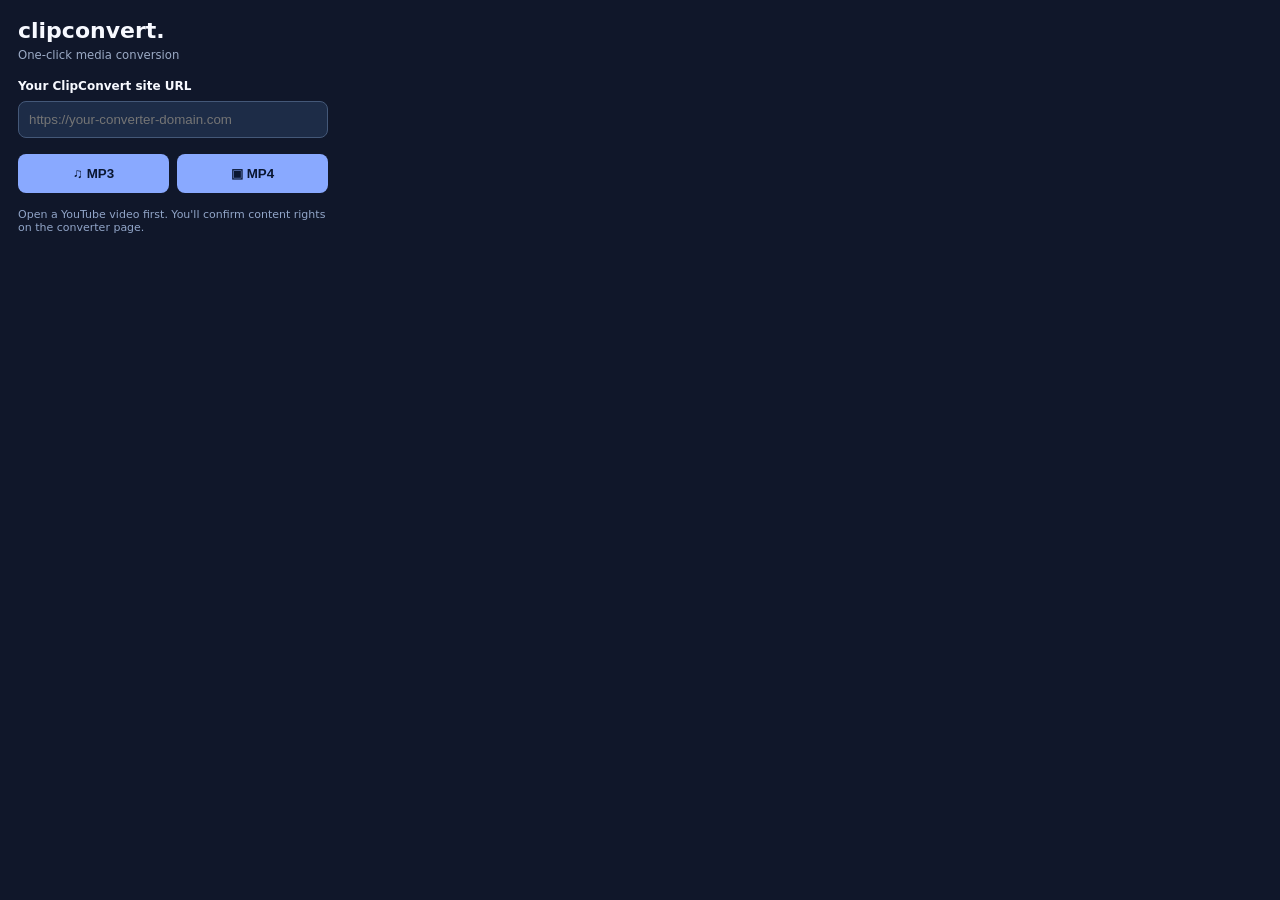
<file: extension/popup.html>
<!doctype html><html lang="en"><head><meta charset="utf-8"><meta name="viewport" content="width=device-width,initial-scale=1"><title>ClipConvert</title><style>body{font:14px system-ui;background:#10172a;color:#f7f9ff;width:310px;margin:0;padding:18px}h1{font-size:22px;margin:0 0 3px}small,p{color:#9baac5}label{display:block;margin:17px 0 8px;font-weight:600;font-size:12px}input{width:100%;box-sizing:border-box;background:#1d2c47;border:1px solid #445878;color:white;padding:10px;border-radius:8px}button{cursor:pointer;border:0;padding:12px;border-radius:8px;font-weight:800;background:#89a9ff;color:#091631;flex:1}.actions{display:flex;gap:8px;margin-top:16px}.error{color:#ffb0b0;font-size:12px}footer{font-size:11px;color:#91a5c8;margin-top:15px}</style></head><body><h1>clipconvert.</h1><small>One-click media conversion</small><label for="site">Your ClipConvert site URL</label><input id="site" placeholder="https://your-converter-domain.com"><div class="actions"><button id="mp3">♫ MP3</button><button id="mp4">▣ MP4</button></div><p id="error" class="error" role="alert"></p><footer>Open a YouTube video first. You'll confirm content rights on the converter page.</footer><script src="popup.js"></script></body></html>
</file>
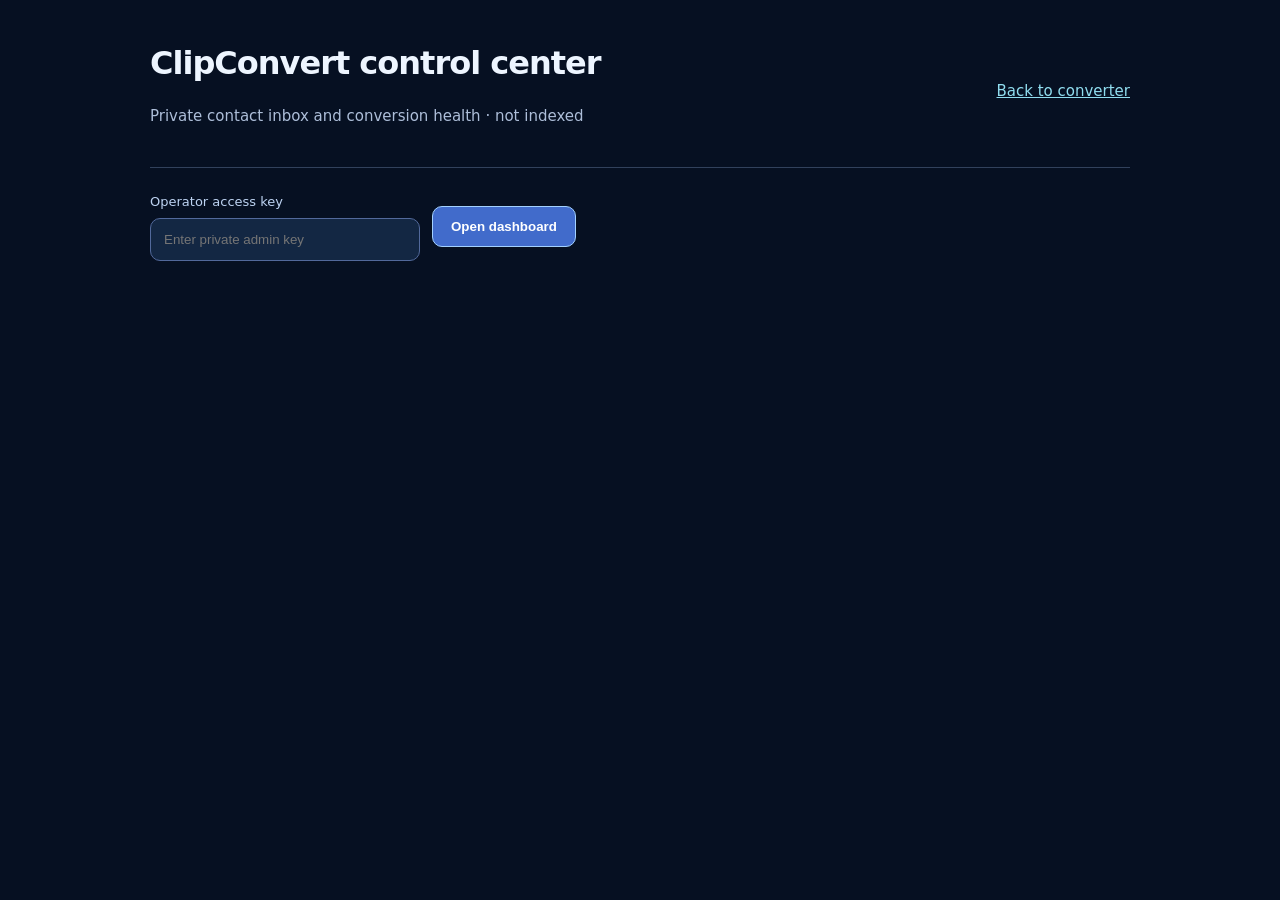
<file: static/admin.html>
<!doctype html>
<html lang="en"><head><meta charset="utf-8"><meta name="viewport" content="width=device-width,initial-scale=1">
<title>ClipConvert · Private operator dashboard</title><meta name="robots" content="noindex,nofollow">
<style>
:root{color-scheme:dark}*{box-sizing:border-box}body{margin:0;background:#061022;color:#edf5ff;font:15px/1.6 system-ui,-apple-system,Segoe UI,sans-serif}
main{max-width:1020px;padding:38px 20px 80px;margin:auto}h1{font-size:32px;letter-spacing:-1px;margin:0}
p{color:#adbed9}.head{display:flex;align-items:center;justify-content:space-between;gap:20px;border-bottom:1px solid #31415c;padding-bottom:24px;margin-bottom:24px}
a{color:#90ddef}form{display:flex;flex-wrap:wrap;gap:12px;align-items:center;margin:22px 0}
label{font-size:13px;color:#bdd3f2}input{display:block;margin-top:5px;padding:13px;border:1px solid #52699b;border-radius:10px;background:#132743;color:white;min-width:270px}
button{border:1px solid #a3d1ff;border-radius:10px;background:#416bcb;padding:12px 18px;color:white;font-weight:700;cursor:pointer}
button:hover{background:#477be5}.metrics{display:grid;grid-template-columns:repeat(auto-fit,minmax(145px,1fr));gap:12px;margin:25px 0}
.metric,.message{padding:19px;background:linear-gradient(135deg,#132746,#0c1b36);border:1px solid #314c78;border-radius:14px}
.metric strong{display:block;font-size:27px;color:#97d5ff}.metric span{color:#afc3df;font-size:12px}
section h2{margin-top:32px}.messages{display:grid;gap:13px}.message{overflow-wrap:anywhere}
.message h3{margin:0 0 4px;font-size:16px}.message p{white-space:pre-wrap;color:#d2dff0;margin:11px 0 0}
.message small{color:#9eafce}.analytics{display:grid;gap:8px;margin:15px 0 26px}
.analytics-row{display:grid;grid-template-columns:1.15fr repeat(3,1fr);gap:12px;padding:10px 13px;background:#10203b;border-radius:9px;font-size:12px}
.analytics-row.head-row{color:#9cc4fb;font-weight:800;background:#223858}
.analytics-row span:not(:first-child){text-align:right}
.message .category{display:inline-block;padding:3px 9px;border-radius:999px;font-size:11px;background:#1c4d6f;color:#b9f2ff;margin-right:6px}
.message .category.copyright{background:#553e76;color:#f2d5ff}
.message .actions{display:flex;gap:8px;flex-wrap:wrap;margin-top:14px}
.message .actions button{font-size:12px;padding:8px 12px}
.status{font-size:13px;color:#8ee9d1}.error{color:#ffa9ba}
@media(max-width:560px){.head{display:block}input{min-width:0;width:100%}form{display:block}button{margin-top:12px}}
</style></head><body><main>
<div class="head"><div><h1>ClipConvert control center</h1><p>Private contact inbox and conversion health · not indexed</p></div><a href="/">Back to converter</a></div>
<form id="auth"><label for="token">Operator access key
<input id="token" type="password" autocomplete="off" placeholder="Enter private admin key" required></label>
<button type="submit">Open dashboard</button></form>
<p id="status" role="status" class="status"></p>
<section id="dashboard" hidden><h2>System health</h2><div class="metrics" id="metrics"></div>
<h2>Conversions by day <small>(UTC)</small></h2><div id="analytics" class="analytics"></div>
<h2>Support & rights inbox</h2><p>Reports are stored here even without SMTP. New requests are highlighted; review rights complaints promptly. Browser notifications work while this tab remains open.</p>
<div class="actions"><button type="button" id="notify" hidden>Enable browser alerts</button></div>
<div id="messages" class="messages"></div><button type="button" id="refresh">Refresh</button></section>
</main><script>
"use strict";
const $=id=>document.getElementById(id);
let key="",seenIds=new Set(),loadedOnce=false,hasNotify=false;
function element(tag,text,className){const el=document.createElement(tag);if(text!==undefined)el.textContent=String(text);if(className)el.className=className;return el}
async function load(){
  $("status").className="status";$("status").textContent="Loading…";
  try{
    const headers={"X-Admin-Token":key};
    const [a,b,c]=await Promise.all([fetch("/api/admin/overview",{headers,cache:"no-store"}),
       fetch("/api/admin/contacts",{headers,cache:"no-store"}),
       fetch("/api/admin/analytics",{headers,cache:"no-store"})]);
    if(!a.ok||!b.ok||!c.ok)throw Error(a.status===401?"Access key not accepted":"Unable to load private dashboard");
    const overview=await a.json(),contacts=await b.json(),analytics=await c.json();
    const metrics=[];
    for(const [label,val] of Object.entries(overview.jobs))metrics.push([label,val]);
    metrics.push(["new requests",overview.unread_contacts],["email configured",overview.email_notifications_configured?"yes":"no"]);
    metrics.push(["free disk (MB)",overview.disk_free_mb],["active limit",overview.max_active],
                 ["queue limit",overview.max_queued],["messages",overview.contact_messages]);
    $("metrics").replaceChildren(...metrics.map(([name,value])=>{const card=element("div",undefined,"metric");card.append(element("strong",value),element("span",name));return card}));
    const header=element("div",undefined,"analytics-row head-row");
    for(const label of ["Day","Successful","Failed","MP4 success"])header.append(element("span",label));
    const rows=[header];
    for(const [day,counters] of Object.entries(analytics.daily||{}).sort((a,b)=>b[0].localeCompare(a[0]))){
      const row=element("div",undefined,"analytics-row");
      for(const value of [day,counters.converted||0,counters.failed||0,counters.mp4_converted||0]){
        row.append(element("span",value));
      }
      rows.push(row);
    }
    if(rows.length===1)rows.push(element("p","No completed conversions in the last two weeks."));
    $("analytics").replaceChildren(...rows);
    const newIds=(contacts.messages||[]).filter(item=>(item.status||"new")==="new").map(item=>item.id);
    if(loadedOnce&&hasNotify&&typeof Notification!=="undefined"&&Notification.permission==="granted"){
      const fresh=newIds.filter(id=>!seenIds.has(id));
      if(fresh.length){
        new Notification("ClipConvert: "+fresh.length+" new support request"+(fresh.length===1?"":"s"),
          {body:"Open the private dashboard to review and respond."});
      }
    }
    newIds.forEach(id=>seenIds.add(id));loadedOnce=true;
    if(typeof Notification!=="undefined"&&Notification.permission!=="denied")$("notify").hidden=false;
    const messages=(contacts.messages||[]).map(item=>{
      const box=element("article",undefined,"message");
      const heading=element("h3",item.name||"Visitor");
      const badge=element("span",(item.category==="copyright"?"Copyright report":"Support")+
        " · "+(item.status||"new"),"category"+(item.category==="copyright"?" copyright":""));
      box.append(heading,badge,element("small",item.email||""));
      box.append(element("p",item.message||""));
      box.append(element("small",new Date(item.created*1000).toLocaleString()+
        (item.emailed?" · Email sent":" · Saved in inbox")));
      const actions=element("div",undefined,"actions");
      if((item.status||"new")!=="closed"){
        const reviewed=element("button",(item.status||"new")==="new"?"Mark reviewed":"Close request");
        reviewed.type="button";
        reviewed.addEventListener("click",async()=>{
          reviewed.disabled=true;
          try{
            const status=(item.status||"new")==="new"?"reviewed":"closed";
            const response=await fetch("/api/admin/contacts/"+encodeURIComponent(item.id),{
              method:"PATCH",headers:{"X-Admin-Token":key,"Content-Type":"application/json"},
              body:JSON.stringify({status})});
            if(!response.ok)throw Error("Unable to update request");
            await load();
          }catch(error){$("status").textContent=error.message;reviewed.disabled=false;}
        });
        actions.append(reviewed);
      }
      const remove=element("button","Delete message");
      remove.type="button";
      remove.addEventListener("click",async()=>{
        if(!confirm("Permanently delete this contact message?"))return;
        remove.disabled=true;
        try{
          const response=await fetch("/api/admin/contacts/"+encodeURIComponent(item.id),
             {method:"DELETE",headers:{"X-Admin-Token":key}});
          if(!response.ok)throw Error("Could not delete message");
          await load();
        }catch(err){$("status").className="error";$("status").textContent=err.message;remove.disabled=false;}
      });
      actions.append(remove);
      box.append(actions);
      return box;
    });
    $("messages").replaceChildren(...(messages.length?messages:[element("p","No contact requests yet.")]));
    $("dashboard").hidden=false;
    $("status").textContent="Dashboard loaded securely.";
  }catch(error){$("status").className="error";$("status").textContent=error.message;$("dashboard").hidden=true}
}
$("auth").addEventListener("submit",event=>{
  event.preventDefault();key=$("token").value.trim();$("token").value="";if(key)load();
});
$("refresh").addEventListener("click",load);
$("notify").addEventListener("click",async()=>{
  if(typeof Notification==="undefined")return;
  const result=await Notification.requestPermission();
  hasNotify=result==="granted";
  $("notify").textContent=hasNotify?"Browser alerts enabled":"Enable browser alerts";
});
setInterval(()=>{if(key&&!document.hidden)load();},30000);
</script></body></html>
</file>
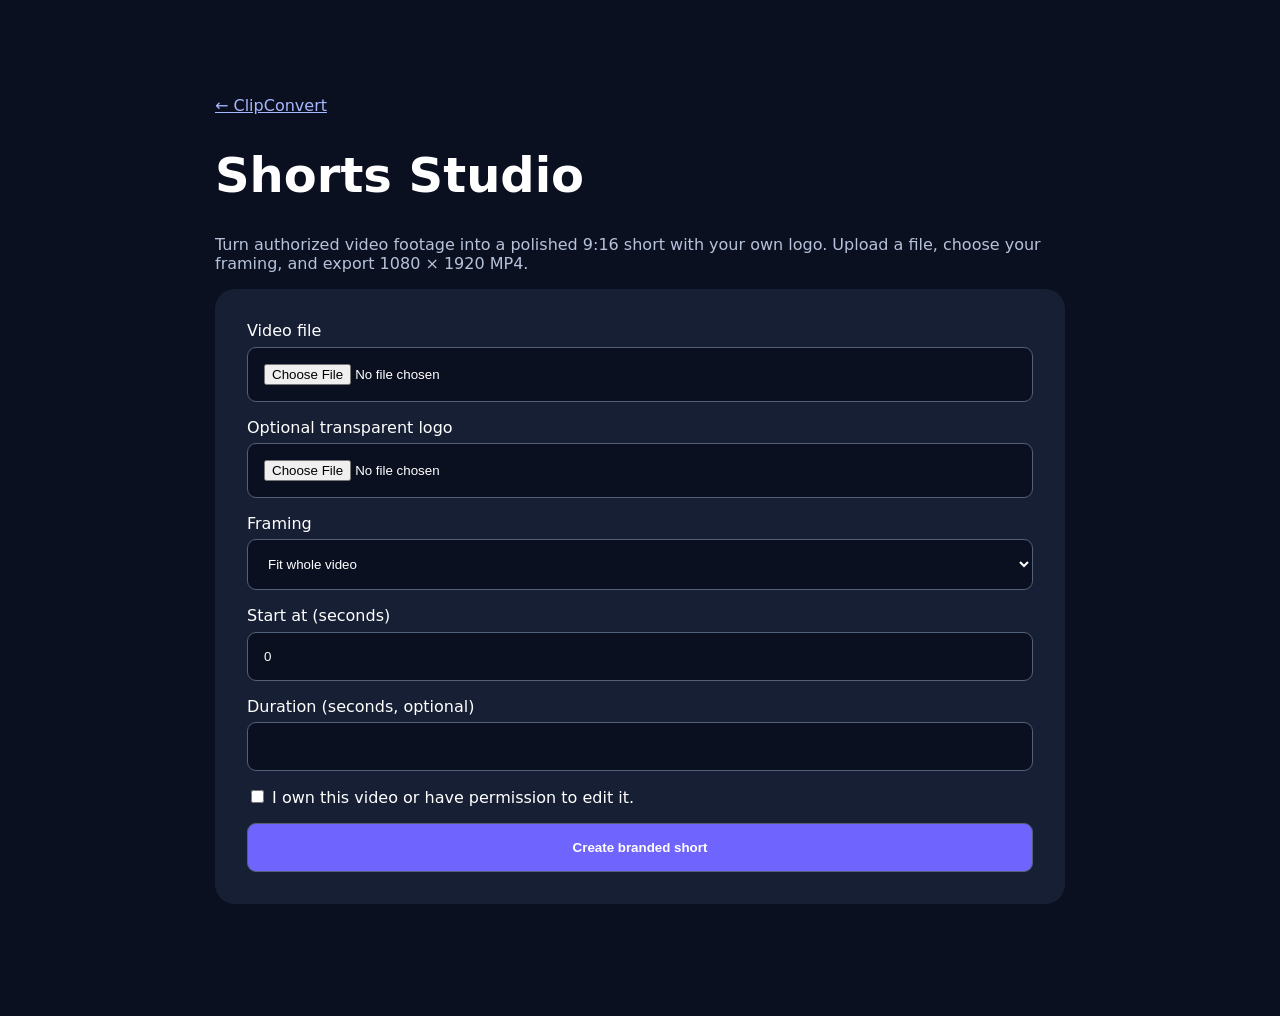
<file: static/studio.html>
<!doctype html><html lang="en"><meta charset="utf-8"><meta name="viewport" content="width=device-width,initial-scale=1"><title>Shorts Studio — ClipConvert</title><style>body{background:#0b1020;color:#fff;font:16px system-ui;margin:0}main{max-width:850px;margin:4rem auto;padding:2rem}h1{font-size:3rem}p{color:#b6c2da}form{display:grid;gap:1rem;background:#171f34;padding:2rem;border-radius:20px}label{display:grid;gap:.4rem}input,select,button{padding:1rem;border-radius:9px;border:1px solid #526079;background:#0b1020;color:#fff}button{background:#7064ff;cursor:pointer;font-weight:700}a{color:#a7b8ff}.preview{max-height:340px;max-width:100%}#status{margin-top:1rem}</style><main><a href="/">← ClipConvert</a><h1>Shorts Studio</h1><p>Turn authorized video footage into a polished 9:16 short with your own logo. Upload a file, choose your framing, and export 1080 × 1920 MP4.</p><form id="editor"><label>Video file<input name="video" id="video" type="file" accept="video/*" required></label><video id="preview" class="preview" controls hidden></video><label>Optional transparent logo<input name="logo" type="file" accept="image/png,image/webp"></label><label>Framing<select name="mode"><option value="fit">Fit whole video</option><option value="fill">Fill vertical frame (crop edges)</option></select></label><label>Start at (seconds)<input name="start" type="number" min="0" max="86400" value="0"></label><label>Duration (seconds, optional)<input name="duration" type="number" min="0.1" max="14400" step="0.1"></label><label><span><input name="rights_confirmed" type="checkbox" required> I own this video or have permission to edit it.</span></label><button id="submit">Create branded short</button></form><div id="status" role="status"></div></main><script>const form=document.querySelector("#editor"),status=document.querySelector("#status"),button=document.querySelector("#submit"),preview=document.querySelector("#preview");document.querySelector("#video").addEventListener("change",e=>{const f=e.target.files[0];if(f){preview.src=URL.createObjectURL(f);preview.hidden=false}});form.addEventListener("submit",async e=>{e.preventDefault();button.disabled=true;status.textContent="Uploading…";try{const data=new FormData(form);if(!data.get("duration"))data.delete("duration");const r=await fetch("/api/studio/render",{method:"POST",body:data});const result=await r.json();if(!r.ok)throw Error(typeof result.detail==="string"?result.detail:"Upload failed");status.textContent="Rendering…";for(let i=0;i<240;i++){await new Promise(resolve=>setTimeout(resolve,2000));const response=await fetch(result.status_url);const job=await response.json();if(job.state==="ready"){status.innerHTML="";const link=document.createElement("a");link.href=job.download_url;link.textContent="Download branded MP4";status.append(link);return}if(job.state==="error")throw Error(job.error||"Render failed")}throw Error("Render is taking longer than expected. Please retry status later.")}catch(error){status.textContent=error.message}finally{button.disabled=false}})</script></html>
</file>
